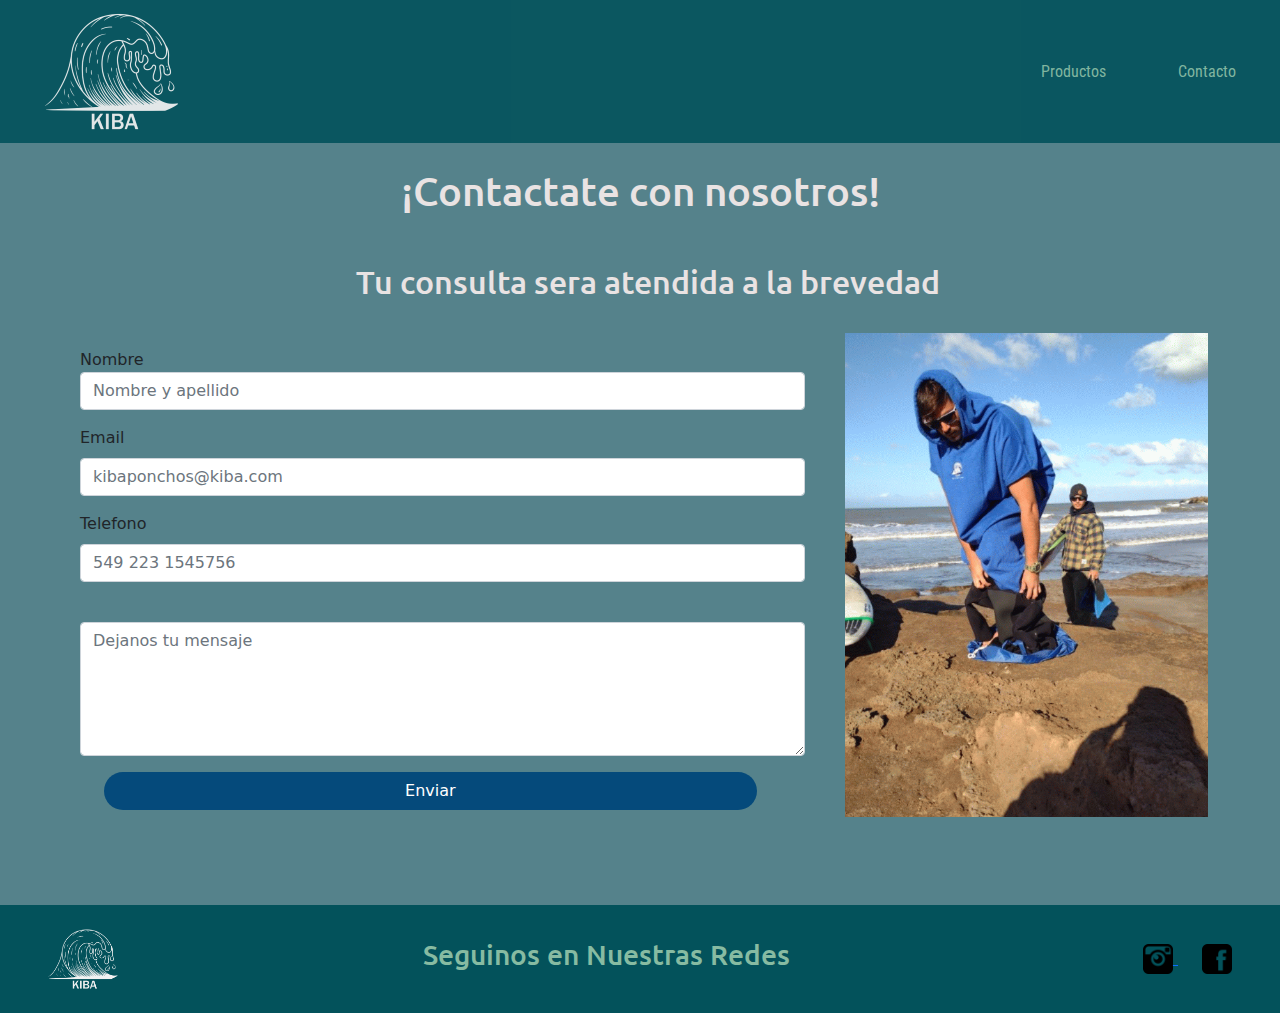
<file: pages/contacto.html>
<!doctype html>
<html lang="es">
  <head>
    <!-- Required meta tags -->
    <meta charset="utf-8">
    <meta name="viewport" content="width=device-width, initial-scale=1">
    <link rel="shortcut icon" href="../img/favicon.png">

     <!-- -----------meta seo------------ -->
    <meta name="description" content="Pagina de contacto, tu opinion vale ">
    <meta name="author" content="Maria Victoria Rodriguez">
    <meta name="keywords" content="contacto, surf, pochos">
    <meta name="keywords" content="contacto, kiba, cambiadores, ponchos">

  <!-- -----------mi css------------ -->

   <link rel="stylesheet" href="../css/style.css">


    <title>Consultas Kiba,tu opinión nos interesa</title>
  </head>
  <body class="bg-body">
     <!---------------  inicia nav --------------->
    <nav class="navbar navbar-expand-lg navbar-light bgNav sticky-top" id="botonera"> 
        <div class="container-fluid">
        <a class="navbar-brand" href="../index.html">
          <img src="../img/kibalogo.svg" alt="logo">
        </a>

        <button class="navbar-toggler" type="button" data-bs-toggle="collapse" data-bs-target="#navbarSupportedContent" aria-controls="navbarSupportedContent" aria-expanded="false" aria-label="Toggle navigation">
          <span class="navbar-toggler-icon"></span>
        </button>

        <div class="collapse navbar-collapse" id="navbarSupportedContent">
          <ul class="navbar-nav ms-auto mb-2 mb-md-0 ">

            <li class="nav-item  me-4">
              <a class="nav-link zoom-a" aria-current="page" href="../index.html">Productos</a>
            </li>

            <!-- <li class="nav-item me-4">
              <a class="nav-link zoom-a" href="promociones.html">Promociones</a>
            </li>  -->

            <li class="nav-item me-4">
              <a class="nav-link zoom-a" href="contacto.html">Contacto</a>
            </li>

            <!-- <li class="nav-item me-4">
              <a class="nav-link zoom-a" href="conocenos.html" tabindex="-1" aria-disabled="true">Conocenos</a>
            </li> -->
          </ul>
        </div>
      </div>
    </nav>
     <!-------------  fin nav --------------->
    <main>
      <h1 class="text-center mt-4 mb-5">¡Contactate con nosotros!</h1>
      <h2 class="ms-3 text-center">Tu consulta sera atendida a la brevedad</h2>

      <section class="container-fluid">
        <div class="row justify-content-center align-items-center ">
          <article class="col-sm-12 col-md-8 col-lg-8">
            <form id="form" class="formulario ">
              <div class="mb-3 ">
                <label" for="nombreForm" class="form-label">Nombre</label>
                <input id="nombreForm" type="name" class="form-control" id="nombre" aria-describedby="emailHelp" placeholder="Nombre y apellido">
              </div>
              <div class="mb-3 ">
                <label   for="emailForm" class="form-label">Email </label>
                <input id="emailForm" type="email" class="form-control" id="email" aria-describedby="emailHelp" placeholder="kibaponchos@kiba.com">
              </div>
              <div class="mb-3">
                <label  for="telefonoForm" class="form-label">Telefono</label>
                <input id="telefonoForm" type="number" class="form-control" id="telefono" placeholder="549 223 1545756">
              </div>
              <div class="mb-3">
                <label for="mensaje"></label>
                <textarea id="mensajeForm" class="form-control" name="" id="" cols="90" rows="5" placeholder="Dejanos tu mensaje"></textarea>
              </div>
              <div class="">
                <button type="submit" class="btn btn-color mb-3 ms-4 ">Enviar</button>
              </div>
            </form>
          </article>
          <article class="d-flex justify-content-center col-sm-12 col-md-4 col-lg-4 ">
                <img src="../img/productos/animacion.gif" alt="gif modelo de poncho y cambiador impermeable" class="mt-4 animacion ">
          </article>
        </div>  
      </section>  
  </main>

    <footer class="d-flex align-items-center justify-content-between bg-footer">
      <img src="../img/kibalogo.svg" alt="logo kiba" class="logo-footer ms-5"  >

      <h3 class="text-pie ">Seguinos en Nuestras Redes</h3>
      <div class="ms-5 me-5">
        <a href="https://www.instagram.com/kiba.ponchos/" target="_blank">
          <img src="../img/instagram.png" alt=" logo link redireccion instagram">
        </a>

        <a href="https://www.facebook.com/KIBA-MDQ-100685705665796/" target="_blank">
          <img src="../img/facebook.png" alt="logo link redireccion facebook ">
        </a>
      </div>
    </footer>

    <!-- mi archivo js -->
    <script src="../form.js"></script>

   <!------------- js bootstrap ------------>
    <!-- <script src="./js/bootstrap.min.js"></script> -->
    <script src="https://cdn.jsdelivr.net/npm/bootstrap@5.0.2/dist/js/bootstrap.bundle.min.js" integrity="sha384-MrcW6ZMFYlzcLA8Nl+NtUVF0sA7MsXsP1UyJoMp4YLEuNSfAP+JcXn/tWtIaxVXM" crossorigin="anonymous"></script>
    
  </body>  
</html>
</file>
